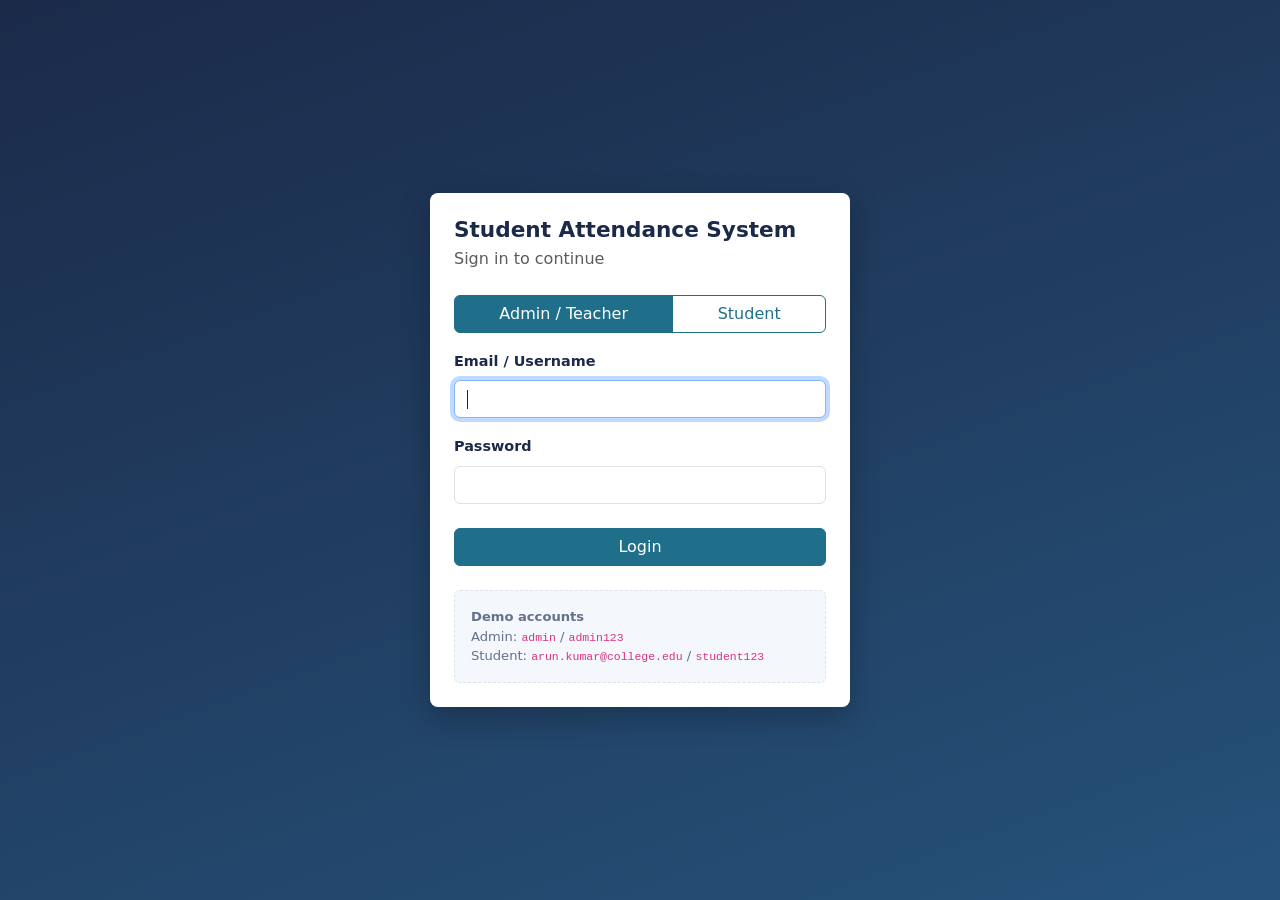
<file: src/main/resources/static/index.html>
<!DOCTYPE html>
<html lang="en">
<head>
    <meta charset="UTF-8">
    <meta http-equiv="refresh" content="0; url=login.html">
    <title>Student Attendance System</title>
</head>
<body><a href="login.html">Go to login</a></body>
</html>
</file>
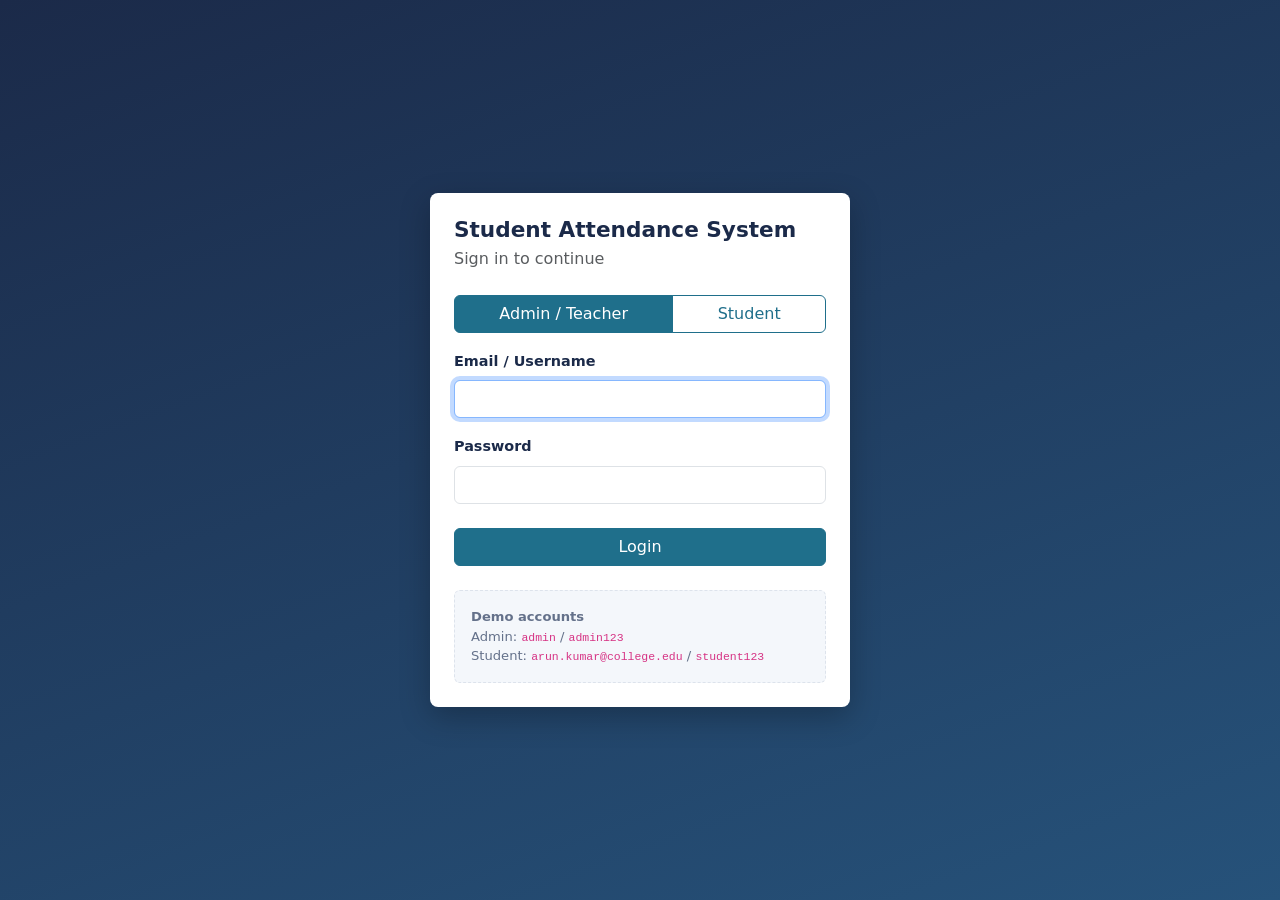
<file: src/main/resources/static/login.html>
<!DOCTYPE html>
<html lang="en">
<head>
    <meta charset="UTF-8">
    <meta name="viewport" content="width=device-width, initial-scale=1">
    <title>Login | Student Attendance System</title>
    <link href="https://cdn.jsdelivr.net/npm/bootstrap@5.3.3/dist/css/bootstrap.min.css" rel="stylesheet">
    <link href="css/style.css" rel="stylesheet">
</head>
<body>
<div class="login-page">
    <div class="card login-card">
        <div class="card-body p-4">
            <h1 class="mb-1">Student Attendance System</h1>
            <p class="text-muted mb-4">Sign in to continue</p>

            <div id="alertBox"></div>

            <form id="loginForm" novalidate>
                <div class="btn-group w-100 mb-3" role="group" aria-label="Login type">
                    <input type="radio" class="btn-check" name="role" id="roleAdmin" value="ADMIN" checked>
                    <label class="btn btn-outline-primary" for="roleAdmin">Admin / Teacher</label>
                    <input type="radio" class="btn-check" name="role" id="roleStudent" value="STUDENT">
                    <label class="btn btn-outline-primary" for="roleStudent">Student</label>
                </div>

                <div class="mb-3">
                    <label for="username" class="form-label">Email / Username</label>
                    <input type="text" class="form-control" id="username" autocomplete="username" autofocus>
                    <div class="invalid-feedback">Enter your email or username</div>
                </div>
                <div class="mb-4">
                    <label for="password" class="form-label">Password</label>
                    <input type="password" class="form-control" id="password" autocomplete="current-password">
                    <div class="invalid-feedback">Enter your password</div>
                </div>
                <button type="submit" class="btn btn-primary w-100" id="loginBtn">Login</button>
            </form>

            <div class="demo-box p-3 mt-4">
                <strong>Demo accounts</strong><br>
                Admin: <code>admin</code> / <code>admin123</code><br>
                Student: <code>arun.kumar@college.edu</code> / <code>student123</code>
            </div>
        </div>
    </div>
</div>
<script src="https://cdn.jsdelivr.net/npm/bootstrap@5.3.3/dist/js/bootstrap.bundle.min.js"></script>
<script src="js/common.js"></script>
<script src="js/login.js"></script>
</body>
</html>
</file>
<file: src/main/resources/static/css/style.css>
/* Student Attendance System - custom styles on top of Bootstrap 5 */
:root {
    --ink: #1b2a49;          /* sidebar / headings */
    --ink-soft: #2c3e66;
    --primary: #1f6f8b;      /* buttons, links */
    --primary-dark: #185a72;
    --marker: #f2b134;       /* active menu marker */
    --page-bg: #f1f4f8;
    --line: #dde3ec;
    --muted: #64718a;
}

body {
    background: var(--page-bg);
    color: #1f2937;
    font-family: "Segoe UI", system-ui, -apple-system, Roboto, "Helvetica Neue", Arial, sans-serif;
}

/* Bootstrap primary colour -> our teal-blue */
.btn-primary {
    --bs-btn-bg: var(--primary);
    --bs-btn-border-color: var(--primary);
    --bs-btn-hover-bg: var(--primary-dark);
    --bs-btn-hover-border-color: var(--primary-dark);
    --bs-btn-active-bg: var(--primary-dark);
    --bs-btn-active-border-color: var(--primary-dark);
    --bs-btn-disabled-bg: var(--primary);
    --bs-btn-disabled-border-color: var(--primary);
}
.btn-outline-primary {
    --bs-btn-color: var(--primary);
    --bs-btn-border-color: var(--primary);
    --bs-btn-hover-bg: var(--primary);
    --bs-btn-hover-border-color: var(--primary);
    --bs-btn-active-bg: var(--primary);
    --bs-btn-active-border-color: var(--primary);
}
a { color: var(--primary); }

/* ---------- Layout with sidebar ---------- */
.app-shell { display: flex; min-height: 100vh; }

.sidebar {
    width: 250px;
    flex-shrink: 0;
    background: var(--ink);
    color: #fff;
    position: sticky;
    top: 0;
    height: 100vh;
    display: flex;
    flex-direction: column;
}
.sidebar-brand { padding: 24px 22px 20px; border-bottom: 1px solid rgba(255, 255, 255, .12); }
.sidebar-brand .title { font-size: 1.1rem; font-weight: 600; letter-spacing: .2px; }
.sidebar-brand .subtitle { font-size: .8rem; color: rgba(255, 255, 255, .6); margin-top: 2px; }

.sidebar-nav { padding: 16px 12px; flex: 1; }
.sidebar-nav a {
    display: block;
    padding: 10px 14px;
    margin-bottom: 4px;
    color: rgba(255, 255, 255, .78);
    text-decoration: none;
    border-left: 3px solid transparent;
    border-radius: 4px;
    font-size: .95rem;
}
.sidebar-nav a:hover { background: var(--ink-soft); color: #fff; }
.sidebar-nav a.active { background: var(--ink-soft); color: #fff; border-left-color: var(--marker); font-weight: 600; }

.content { flex: 1; min-width: 0; padding: 28px 36px; }

.page-header {
    display: flex;
    justify-content: space-between;
    align-items: center;
    flex-wrap: wrap;
    gap: 12px;
    margin-bottom: 22px;
}
.page-header h1 { font-size: 1.55rem; font-weight: 600; color: var(--ink); margin: 0; }
.user-chip { font-size: .9rem; color: var(--muted); }

/* ---------- Cards & tables ---------- */
.card { border: 1px solid var(--line); border-radius: 6px; box-shadow: none; }
.card-header { background: #fff; border-bottom: 1px solid var(--line); font-weight: 600; color: var(--ink); }

.stat-card { border-left: 4px solid var(--primary); }
.stat-card .stat-label { color: var(--muted); font-size: .9rem; }
.stat-card .stat-value { font-size: 1.9rem; font-weight: 700; color: var(--ink); line-height: 1.2; }
.stat-card .stat-note { color: var(--muted); font-size: .82rem; }
.stat-card.warn { border-left-color: #c0392b; }

.table { margin-bottom: 0; }
.table thead th {
    background: #e9eef5;
    color: var(--ink);
    font-weight: 600;
    font-size: .88rem;
    white-space: nowrap;
}
.table td { vertical-align: middle; }

.form-label { font-weight: 600; font-size: .9rem; color: var(--ink); }

/* ---------- Login page ---------- */
.login-page {
    min-height: 100vh;
    display: flex;
    align-items: center;
    justify-content: center;
    padding: 24px;
    background: linear-gradient(160deg, var(--ink) 0%, #26527a 100%);
}
.login-card { width: 100%; max-width: 420px; border: 0; border-radius: 8px; box-shadow: 0 10px 30px rgba(0, 0, 0, .25); }
.login-card h1 { font-size: 1.35rem; font-weight: 600; color: var(--ink); }
.demo-box { background: #f4f7fb; border: 1px dashed var(--line); border-radius: 6px; font-size: .82rem; color: var(--muted); }

/* ---------- Student dashboard ---------- */
.student-nav { background: var(--ink); }
.student-container { max-width: 1100px; margin: 0 auto; padding: 28px 20px; }
.overall-percent { font-size: 2.6rem; font-weight: 700; color: var(--ink); line-height: 1; }
.profile-row { display: flex; padding: 6px 0; border-bottom: 1px solid #eef1f6; font-size: .93rem; }
.profile-row:last-child { border-bottom: 0; }
.profile-row .key { width: 120px; color: var(--muted); flex-shrink: 0; }

/* ---------- Responsive ---------- */
@media (max-width: 991px) {
    .app-shell { flex-direction: column; }
    .sidebar { width: 100%; height: auto; position: static; }
    .sidebar-brand { padding: 14px 18px; }
    .sidebar-nav { display: flex; flex-wrap: wrap; gap: 4px; padding: 10px; }
    .sidebar-nav a { margin: 0; }
    .content { padding: 18px 14px; }
}

@media print {
    .sidebar, .no-print { display: none !important; }
    .content { padding: 0; }
    body { background: #fff; }
}
</file>
